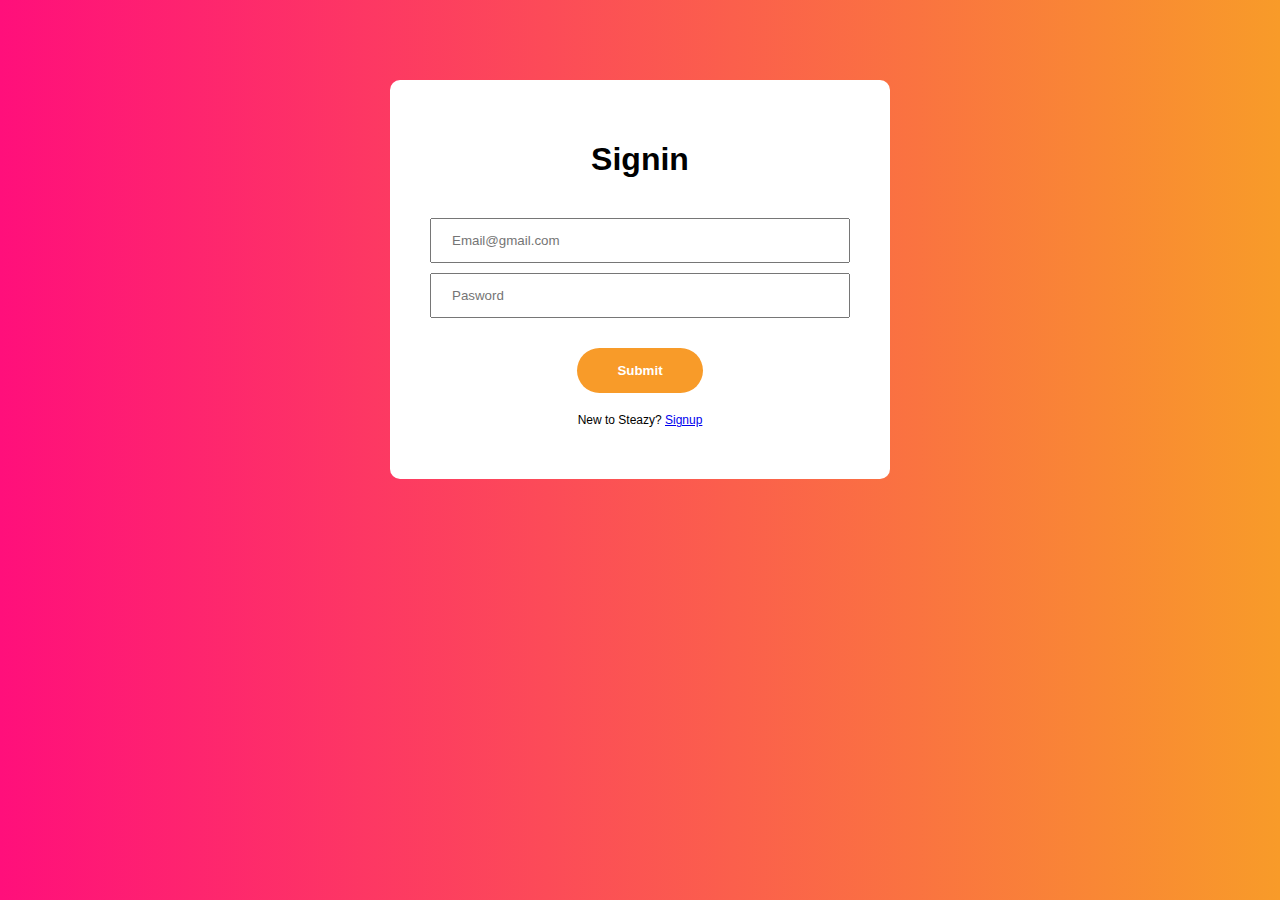
<file: signin.html>
<!DOCTYPE html>
<html lang="en">
<head>
    <meta charset="UTF-8">
    <link rel="stylesheet" href="sign.css">
    <meta http-equiv="X-UA-Compatible" content="IE=edge">
    <meta name="viewport" content="width=device-width, initial-scale=1.0">
    <title>Signup</title>
</head>
<body>
    <div class="hg">
        <div class="cent">
            <h1>Signin</h1>
            <form action="submit.php" method="post">
                <div>
                    <input type="email" id="email" name="email" placeholder="Email@gmail.com" required>
                </div>
                <div>
                    <input type="password" id="password" name="password" placeholder="Pasword" required>
                </div>
                <div>
                    <button>Submit</button><br><p>New to Steazy? <a href="signup.html">Signup</a></p>
                </div>
            </form>
        </div>
    </div>
</body>
</html>
</file>
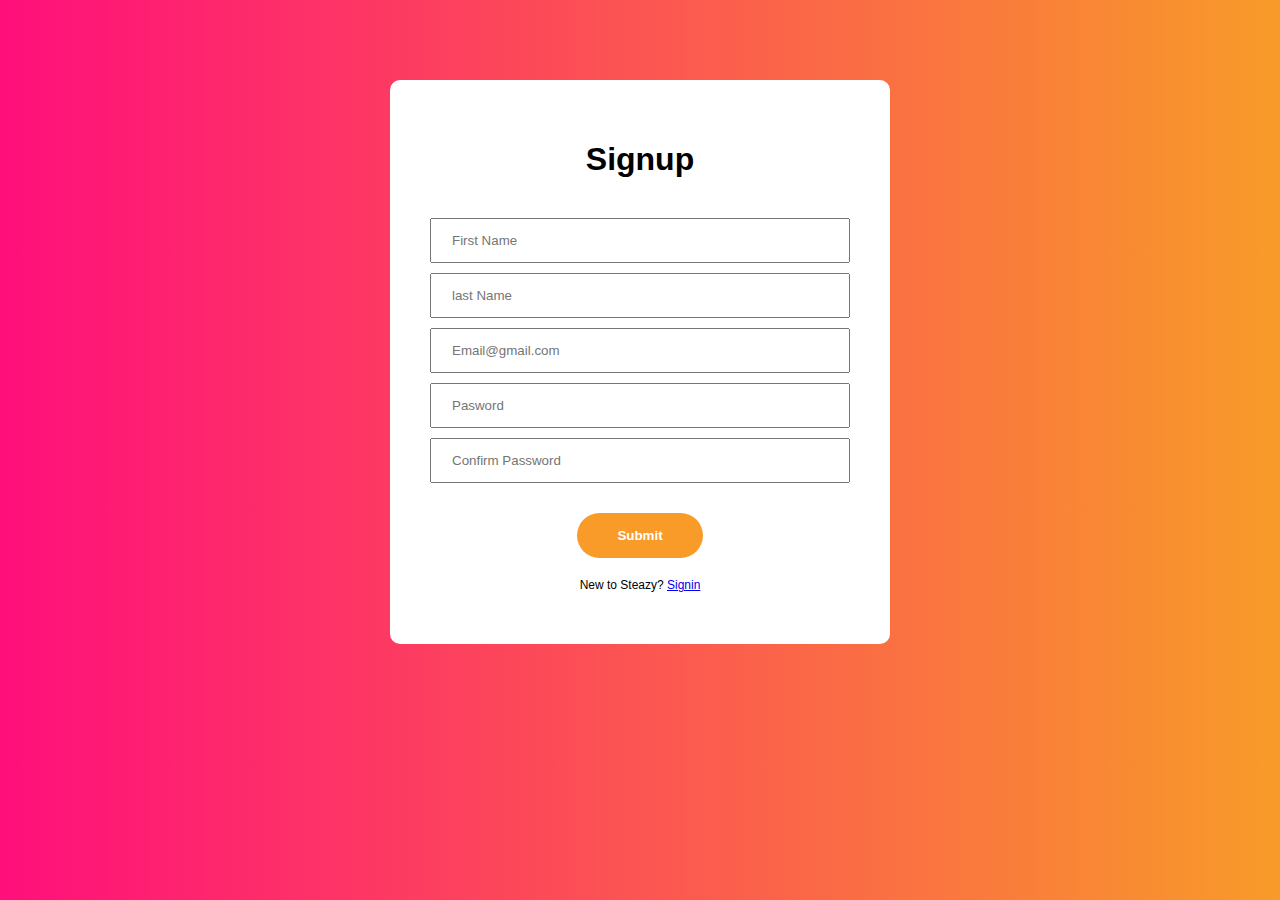
<file: Signup.html>
<!DOCTYPE html>
<html lang="en">
<head>
    <meta charset="UTF-8">
    <link rel="stylesheet" href="sign.css">
    <meta http-equiv="X-UA-Compatible" content="IE=edge">
    <meta name="viewport" content="width=device-width, initial-scale=1.0">
    <title>Signup</title>
</head>
<body>
    <div class="hg">
        <div class="cent">
            <h1>Signup</h1>
            <form action="submit.php" method="post">
                <div>
                    <input type="text" id="firstName" name="firstName" placeholder="First Name" required>
                </div>
                <div>
                    <input type="text" id="lastName" name="lastName" placeholder="last Name" required>
                </div>
                <div>
                    <input type="email" id="email" name="email" placeholder="Email@gmail.com" required>
                </div>
                <div>
                    <input type="password" id="password" name="password" placeholder="Pasword" required>
                </div>
                <div>
                    <input type="password" id="confirmPassword" name="confirmPassword" placeholder="Confirm Password" required>
                </div>
                <div>
                    <button>Submit</button><p>New to Steazy? <a href="signin.html">Signin</a></p>
                </div>
            </form>
        </div>
    </div>
</body>
</html>
</file>
<file: sign.css>
*{
    box-sizing: border-box;
}
body{
    margin: 0;
    padding: 0;
}
.hg{
    margin: 0;
    padding: 80px 0px;
    width: 100%;
    height: 100vh;
    background-image: linear-gradient(to right, #FF0F7B, #F89B29);
}
.cent{
    margin: 0 auto;
    text-align: center;
    font-family: Arial, Helvetica, sans-serif;
    background-color: white;
    width: 500px;
    padding: 40px 40px;
    border-radius: 10px;
}
.cent h1{
    margin-bottom: 40px;
}
.cent form{
    text-align: center;
    width: 100%;
}
.cent form input{
    width: 100%;
    height: 45px;
    margin-bottom: 10px;
    padding: 10px 20px;
}
.cent button{
    border: none;
    margin-top: 20px;
    padding: 15px 40px;
    background-color: #F89B29;
    font-weight: bold;
    font-family: Arial, Helvetica, sans-serif;
    color: white;
    border-radius: 80px;
}
p{
    font-size: 12px;
    margin-top: 20px;
}
</file>
